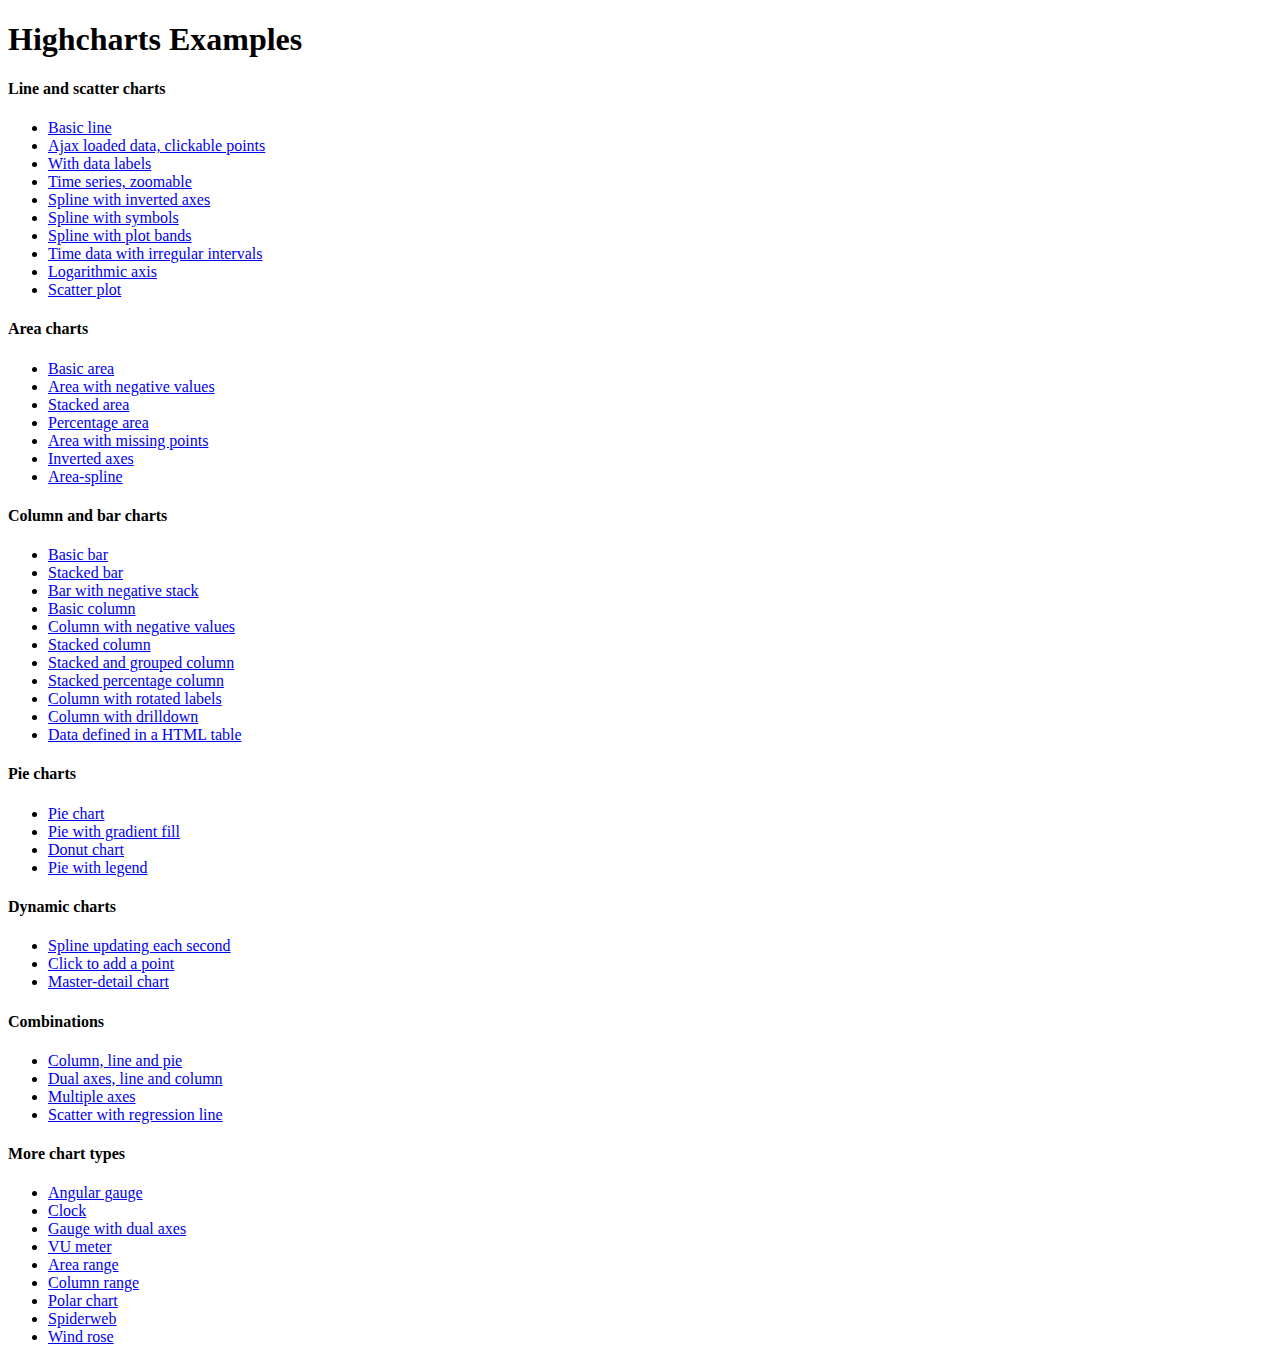
<file: SS2SHV20/WebRoot/index.htm>
<!DOCTYPE HTML PUBLIC "-//W3C//DTD HTML 4.01//EN" "http://www.w3.org/TR/html4/strict.dtd">
<html>
	<head>
		<meta http-equiv="Content-Type" content="text/html; charset=iso-utf-8" />
		<title>Highcharts Examples</title>
	</head>
	<body>
		<h1>Highcharts Examples</h1>
		<h4>Line and scatter charts</h4>
		<ul>
			<li><a href="examples/line-basic/index.htm">Basic line</a></li>
			<li><a href="examples/line-ajax/index.htm">Ajax loaded data, clickable points</a></li>
			<li><a href="examples/line-labels/index.htm">With data labels</a></li>
			<li><a href="examples/line-time-series/index.htm">Time series, zoomable</a></li>
			<li><a href="examples/spline-inverted/index.htm">Spline with inverted axes</a></li>
			<li><a href="examples/spline-symbols/index.htm">Spline with symbols</a></li>
			<li><a href="examples/spline-plot-bands/index.htm">Spline with plot bands</a></li>
			<li><a href="examples/spline-irregular-time/index.htm">Time data with irregular intervals</a></li>
			<li><a href="examples/line-log-axis/index.htm">Logarithmic axis</a></li>
			<li><a href="examples/scatter/index.htm">Scatter plot</a></li>
		</ul>
		<h4>Area charts</h4>
		<ul>
			<li><a href="examples/area-basic/index.htm">Basic area</a></li>
			<li><a href="examples/area-negative/index.htm">Area with negative values</a></li>
			<li><a href="examples/area-stacked/index.htm">Stacked area</a></li>
			<li><a href="examples/area-stacked-percent/index.htm">Percentage area</a></li>
			<li><a href="examples/area-missing/index.htm">Area with missing points</a></li>
			<li><a href="examples/area-inverted/index.htm">Inverted axes</a></li>
			<li><a href="examples/areaspline/index.htm">Area-spline</a></li>
		</ul>
		<h4>Column and bar charts</h4>
		<ul>
			<li><a href="examples/bar-basic/index.htm">Basic bar</a></li>
			<li><a href="examples/bar-stacked/index.htm">Stacked bar</a></li>
			<li><a href="examples/bar-negative-stack/index.htm">Bar with negative stack</a></li>
			<li><a href="examples/column-basic/index.htm">Basic column</a></li>
			<li><a href="examples/column-negative/index.htm">Column with negative values</a></li>
			<li><a href="examples/column-stacked/index.htm">Stacked column</a></li>
			<li><a href="examples/column-stacked-and-grouped/index.htm">Stacked and grouped column</a></li>
			<li><a href="examples/column-stacked-percent/index.htm">Stacked percentage column</a></li>
			<li><a href="examples/column-rotated-labels/index.htm">Column with rotated labels</a></li>
			<li><a href="examples/column-drilldown/index.htm">Column with drilldown</a></li>
			<li><a href="examples/column-parsed/index.htm">Data defined in a HTML table</a></li>
		</ul>
		<h4>Pie charts</h4>
		<ul>
			<li><a href="examples/pie-basic/index.htm">Pie chart</a></li>
			<li><a href="examples/pie-gradient/index.htm">Pie with gradient fill</a></li>
			<li><a href="examples/pie-donut/index.htm">Donut chart</a></li>
			<li><a href="examples/pie-legend/index.htm">Pie with legend</a></li>
		</ul>
		<h4>Dynamic charts</h4>
		<ul>
			<li><a href="examples/dynamic-update/index.htm">Spline updating each second</a></li>
			<li><a href="examples/dynamic-click-to-add/index.htm">Click to add a point</a></li>
			<li><a href="examples/dynamic-master-detail/index.htm">Master-detail chart</a></li>
		</ul>
		<h4>Combinations</h4>
		<ul>
			<li><a href="examples/combo/index.htm">Column, line and pie</a></li>
			<li><a href="examples/combo-dual-axes/index.htm">Dual axes, line and column</a></li>
			<li><a href="examples/combo-multi-axes/index.htm">Multiple axes</a></li>
			<li><a href="examples/combo-regression/index.htm">Scatter with regression line</a></li>
		</ul>
		<h4>More chart types</h4>
		<ul>
			<li><a href="examples/gauge-speedometer/index.htm">Angular gauge</a></li>
			<li><a href="examples/gauge-clock/index.htm">Clock</a></li>
			<li><a href="examples/gauge-dual/index.htm">Gauge with dual axes</a></li>
			<li><a href="examples/gauge-vu-meter/index.htm">VU meter</a></li>
			<li><a href="examples/arearange/index.htm">Area range</a></li>
			<li><a href="examples/columnrange/index.htm">Column range</a></li>
			<li><a href="examples/polar/index.htm">Polar chart</a></li>
			<li><a href="examples/polar-spider/index.htm">Spiderweb</a></li>
			<li><a href="examples/polar-wind-rose/index.htm">Wind rose</a></li>
		</ul>
	</body>
</html>
</file>
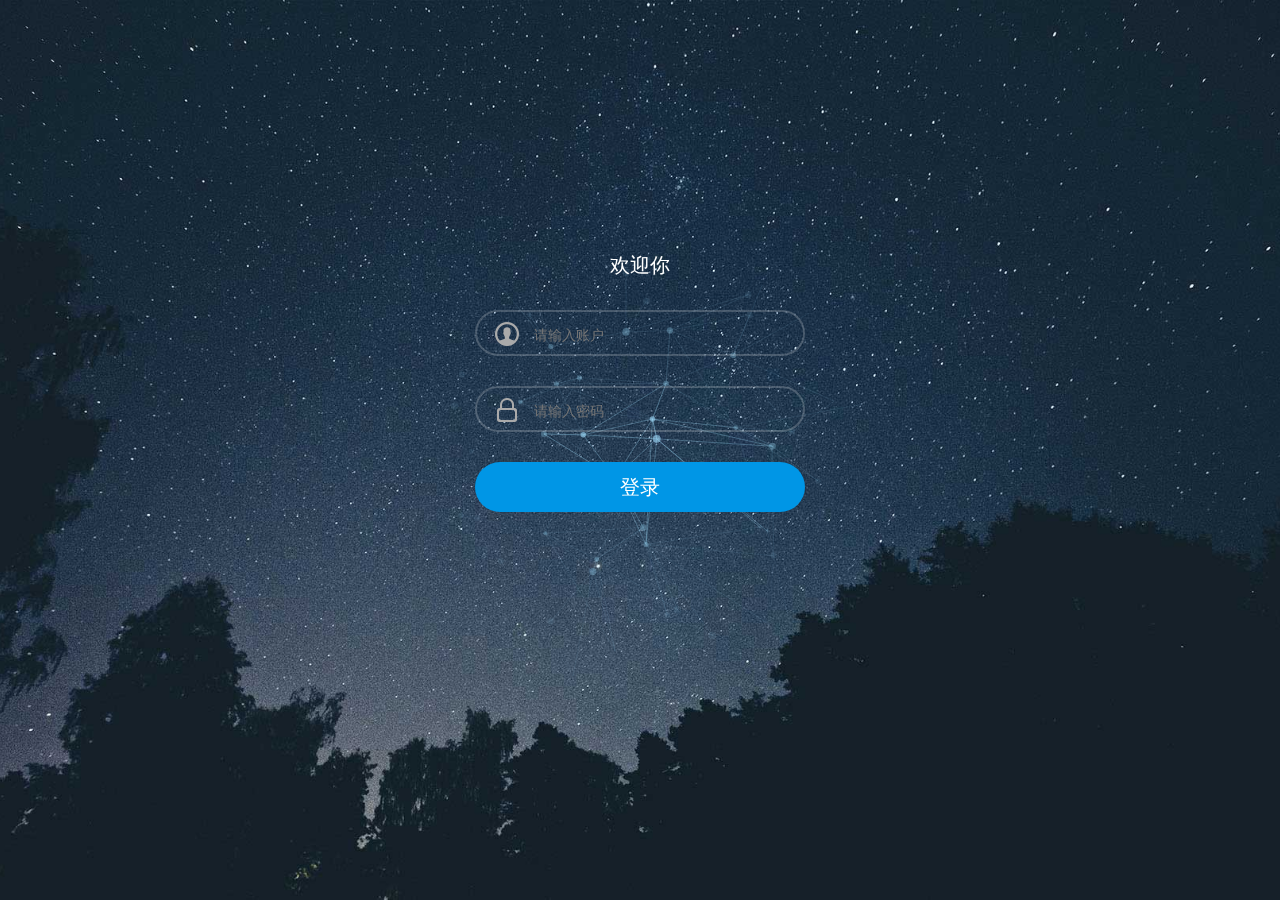
<file: SS2SHV20/WebRoot/signIn/index.html>
<!DOCTYPE html>
<html lang="en" class="no-js">
<head>
<meta charset="UTF-8" />
<meta http-equiv="X-UA-Compatible" content="IE=edge"> 
<meta name="viewport" content="width=device-width, initial-scale=1"> 
<title>login</title>
<link rel="stylesheet" type="text/css" href="css/normalize.css" />
<link rel="stylesheet" type="text/css" href="css/demo.css" />
<!--必要样式-->
<link rel="stylesheet" type="text/css" href="css/component.css" />
<!--[if IE]>
<script src="js/html5.js"></script>
<![endif]-->
</head>
<body>
		<div class="container demo-1">
			<div class="content">
				<div id="large-header" class="large-header">
					<canvas id="demo-canvas"></canvas>
					<div class="logo_box">
						<h3>欢迎你</h3>
						<form action="#" name="f" method="post">
							<div class="input_outer">
								<span class="u_user"></span>
								<input name="logname" class="text" style="color: #FFFFFF !important" type="text" placeholder="请输入账户">
							</div>
							<div class="input_outer">
								<span class="us_uer"></span>
								<input name="logpass" class="text" style="color: #FFFFFF !important; position:absolute; z-index:100;"value="" type="password" placeholder="请输入密码">
							</div>
							<div class="mb2"><a class="act-but submit" href="javascript:;" style="color: #FFFFFF">登录</a></div>
						</form>
					</div>
				</div>
			</div>
		</div><!-- /container -->
		<script src="js/TweenLite.min.js"></script>
		<script src="js/EasePack.min.js"></script>
		<script src="js/rAF.js"></script>
		<script src="js/demo-1.js"></script>
	</body>
</html>
</file>
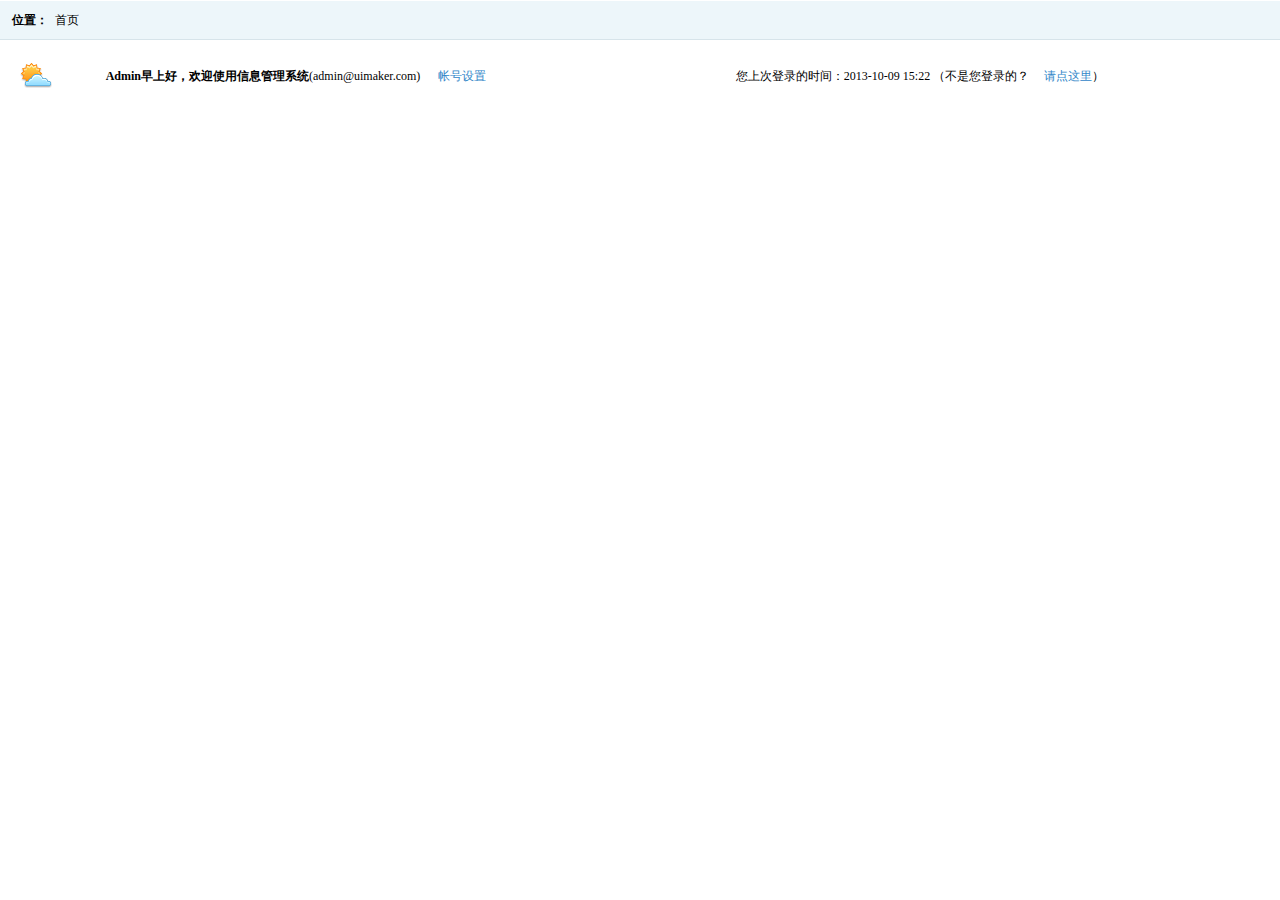
<file: SS2SHV20/WebRoot/uimarker/index.html>
<!DOCTYPE html PUBLIC "-//W3C//DTD XHTML 1.0 Transitional//EN" "http://www.w3.org/TR/xhtml1/DTD/xhtml1-transitional.dtd">
<html xmlns="http://www.w3.org/1999/xhtml">
<head>
<meta http-equiv="Content-Type" content="text/html; charset=utf-8" />
<title>无标题文档</title>
<link href="css/style.css" rel="stylesheet" type="text/css" />
<script type="text/javascript" src="js/jquery.js"></script>

</head>


<body>

	<div class="place">
    <span>位置：</span>
    <ul class="placeul">
    <li><a href="#">首页</a></li>
    </ul>
    </div>
    
    <div class="mainindex" style="width:100%;  margin-left: auto;margin-right: auto;" align="center">
    
    
    <div class="welinfo" style="width:40%; float:left; ">
    <span><img src="images/sun.png" alt="天气" /></span>
    <b>Admin早上好，欢迎使用信息管理系统</b>(admin@uimaker.com)
    <a href="#">帐号设置</a>
    </div>
    
    <div class="welinfo" style="width:60%; float:left;>
    <span><img src="images/time.png" alt="时间" /></span>
    <i>您上次登录的时间：2013-10-09 15:22</i> （不是您登录的？<a href="#">请点这里</a>）
    </div>

    
    
    </div>
    
    

</body>

</html>
</file>
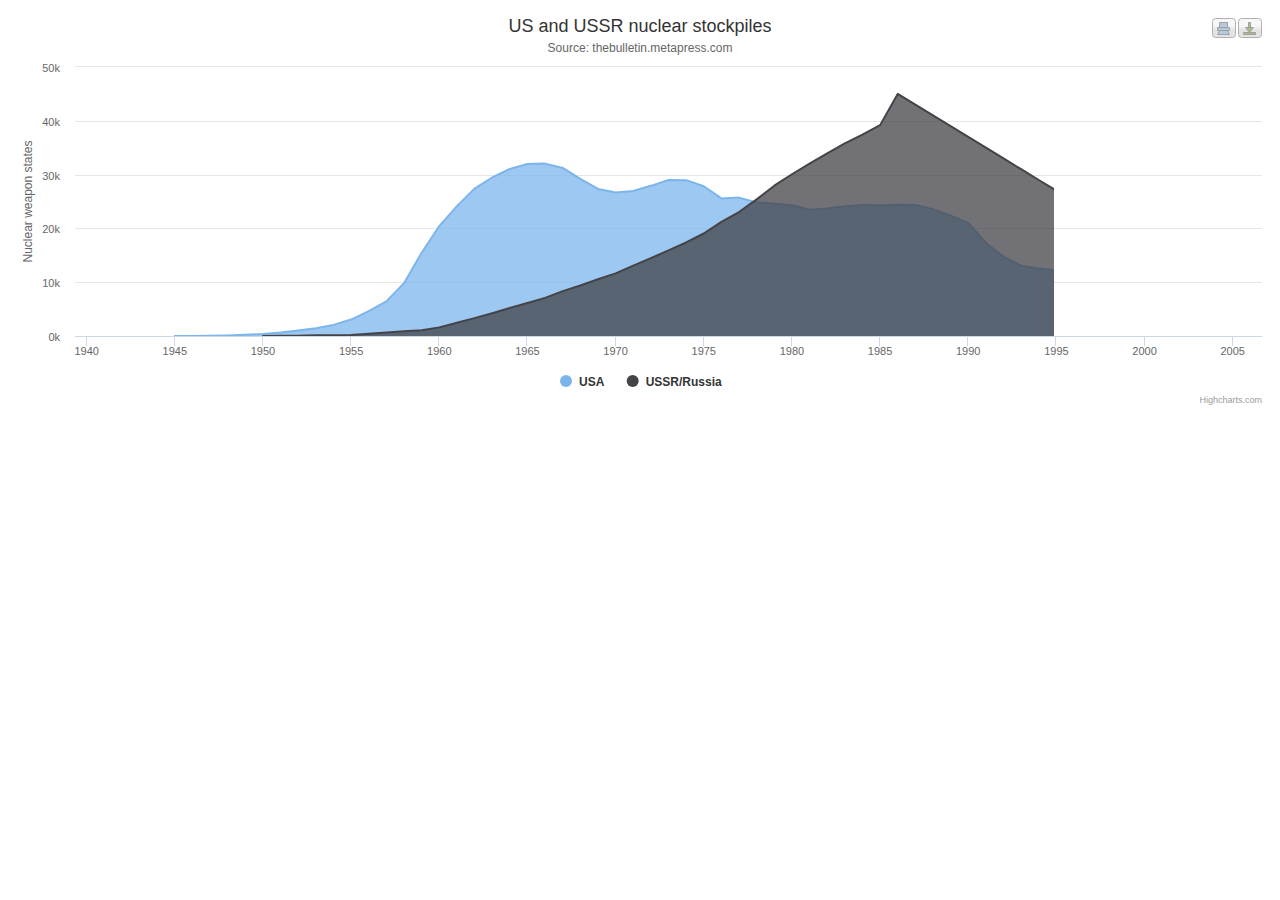
<file: SS2SHV20/WebRoot/examples/area-basic/index.htm>
<!DOCTYPE HTML>
<html>
	<head>
		<meta http-equiv="Content-Type" content="text/html; charset=utf-8">
		<title>Highcharts Example</title>

		<script type="text/javascript" src="../../js/jquery.min.js"></script>
		<script type="text/javascript">
$(function () {
    var chart;
    $(document).ready(function() {
        chart = new Highcharts.Chart({
            chart: {
                renderTo: 'container',
                type: 'area'
            },
            title: {
                text: 'US and USSR nuclear stockpiles'
            },
            subtitle: {
                text: 'Source: <a href="http://thebulletin.metapress.com/content/c4120650912x74k7/fulltext.pdf">'+
                    'thebulletin.metapress.com</a>'
            },
            xAxis: {
                labels: {
                    formatter: function() {
                        return this.value; // clean, unformatted number for year
                    }
                }
            },
            yAxis: {
                title: {
                    text: 'Nuclear weapon states'
                },
                labels: {
                    formatter: function() {
                        return this.value / 1000 +'k';
                    }
                }
            },
            tooltip: {
                formatter: function() {
                    return this.series.name +' produced <b>'+
                        Highcharts.numberFormat(this.y, 0) +'</b><br/>warheads in '+ this.x;
                }
            },
            plotOptions: {
                area: {
                    pointStart: 1940,
                    marker: {
                        enabled: false,
                        symbol: 'circle',
                        radius: 2,
                        states: {
                            hover: {
                                enabled: true
                            }
                        }
                    }
                }
            },
            series: [{
                name: 'USA',
                data: [null, null, null, null, null, 6 , 11, 32, 110, 235, 369, 640,
                    1005, 1436, 2063, 3057, 4618, 6444, 9822, 15468, 20434, 24126,
                    27387, 29459, 31056, 31982, 32040, 31233, 29224, 27342, 26662,
                    26956, 27912, 28999, 28965, 27826, 25579, 25722, 24826, 24605,
                    24304, 23464, 23708, 24099, 24357, 24237, 24401, 24344, 23586,
                    22380, 21004, 17287, 14747, 13076, 12555, 12144, 11009, 10950,
                    10871, 10824, 10577, 10527, 10475, 10421, 10358, 10295, 10104 ]
            }, {
                name: 'USSR/Russia',
                data: [null, null, null, null, null, null, null , null , null ,null,
                5, 25, 50, 120, 150, 200, 426, 660, 869, 1060, 1605, 2471, 3322,
                4238, 5221, 6129, 7089, 8339, 9399, 10538, 11643, 13092, 14478,
                15915, 17385, 19055, 21205, 23044, 25393, 27935, 30062, 32049,
                33952, 35804, 37431, 39197, 45000, 43000, 41000, 39000, 37000,
                35000, 33000, 31000, 29000, 27000, 25000, 24000, 23000, 22000,
                21000, 20000, 19000, 18000, 18000, 17000, 16000]
            }]
        });
    });
    
});
		</script>
	</head>
	<body>
<script src="../../js/highcharts.js"></script>
<script src="../../js/modules/exporting.js"></script>

<div id="container" style="min-width: 400px; height: 400px; margin: 0 auto"></div>

	</body>
</html>
</file>
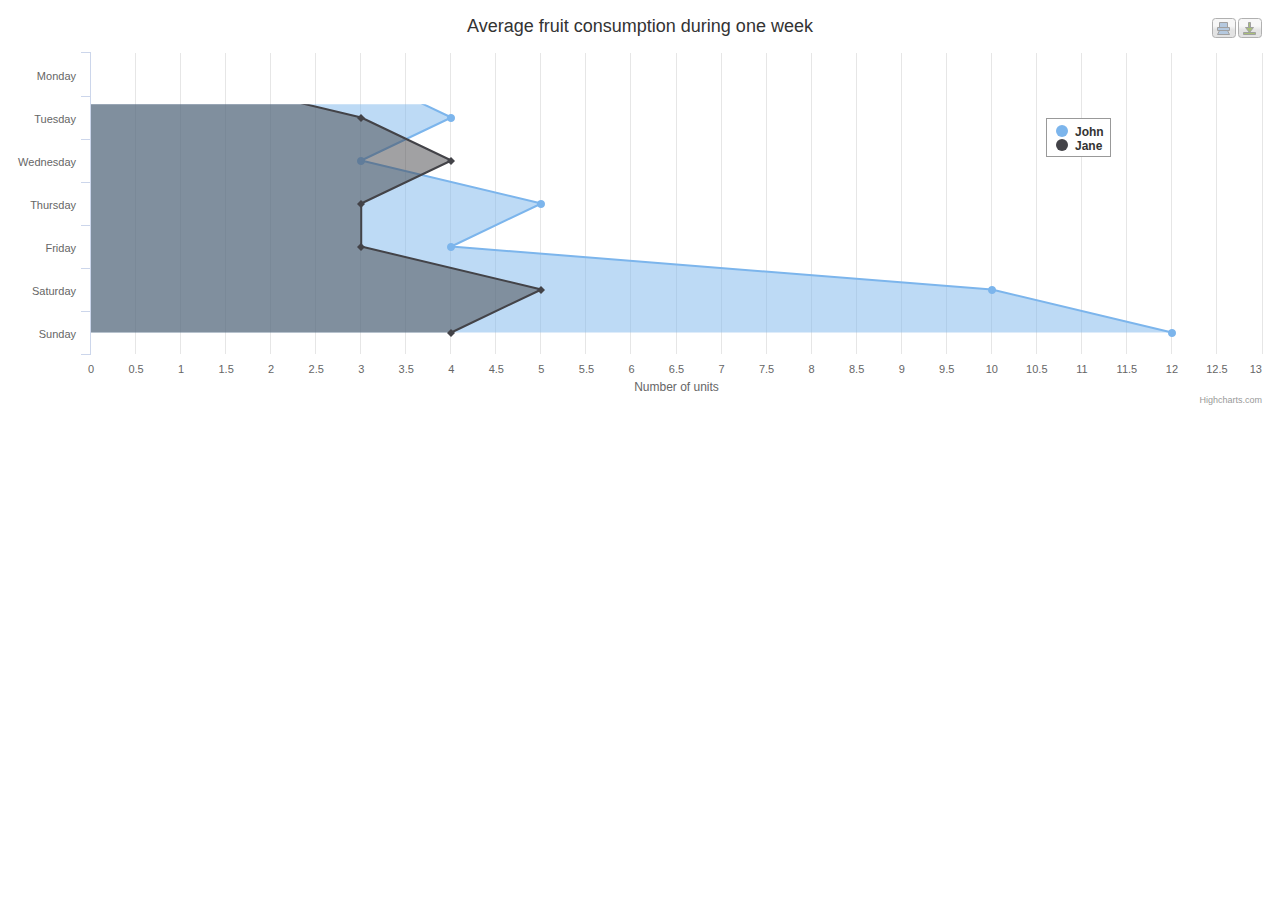
<file: SS2SHV20/WebRoot/examples/area-inverted/index.htm>
<!DOCTYPE HTML>
<html>
	<head>
		<meta http-equiv="Content-Type" content="text/html; charset=utf-8">
		<title>Highcharts Example</title>

		<script type="text/javascript" src="../../js/jquery.min.js"></script>
		<script type="text/javascript">
$(function () {
    var chart;
    $(document).ready(function() {
        chart = new Highcharts.Chart({
            chart: {
                renderTo: 'container',
                type: 'area',
                inverted: true
            },
            title: {
                text: 'Average fruit consumption during one week'
            },
            subtitle: {
                style: {
                    position: 'absolute',
                    right: '0px',
                    bottom: '10px'
                }
            },
            legend: {
                layout: 'vertical',
                align: 'right',
                verticalAlign: 'top',
                x: -150,
                y: 100,
                floating: true,
                borderWidth: 1,
                backgroundColor: '#FFFFFF'
            },
            xAxis: {
                categories: [
                    'Monday',
                    'Tuesday',
                    'Wednesday',
                    'Thursday',
                    'Friday',
                    'Saturday',
                    'Sunday'
                ]
            },
            yAxis: {
                title: {
                    text: 'Number of units'
                },
                labels: {
                    formatter: function() {
                        return this.value;
                    }
                },
                min: 0
            },
            tooltip: {
                formatter: function() {
                    return ''+
                    this.x +': '+ this.y;
                }
            },
            plotOptions: {
                area: {
                    fillOpacity: 0.5
                }
            },
            series: [{
                name: 'John',
                data: [3, 4, 3, 5, 4, 10, 12]
            }, {
                name: 'Jane',
                data: [1, 3, 4, 3, 3, 5, 4]
            }]
        });
    });
    
});
		</script>
	</head>
	<body>
<script src="../../js/highcharts.js"></script>
<script src="../../js/modules/exporting.js"></script>

<div id="container" style="min-width: 400px; height: 400px; margin: 0 auto"></div>

	</body>
</html>
</file>
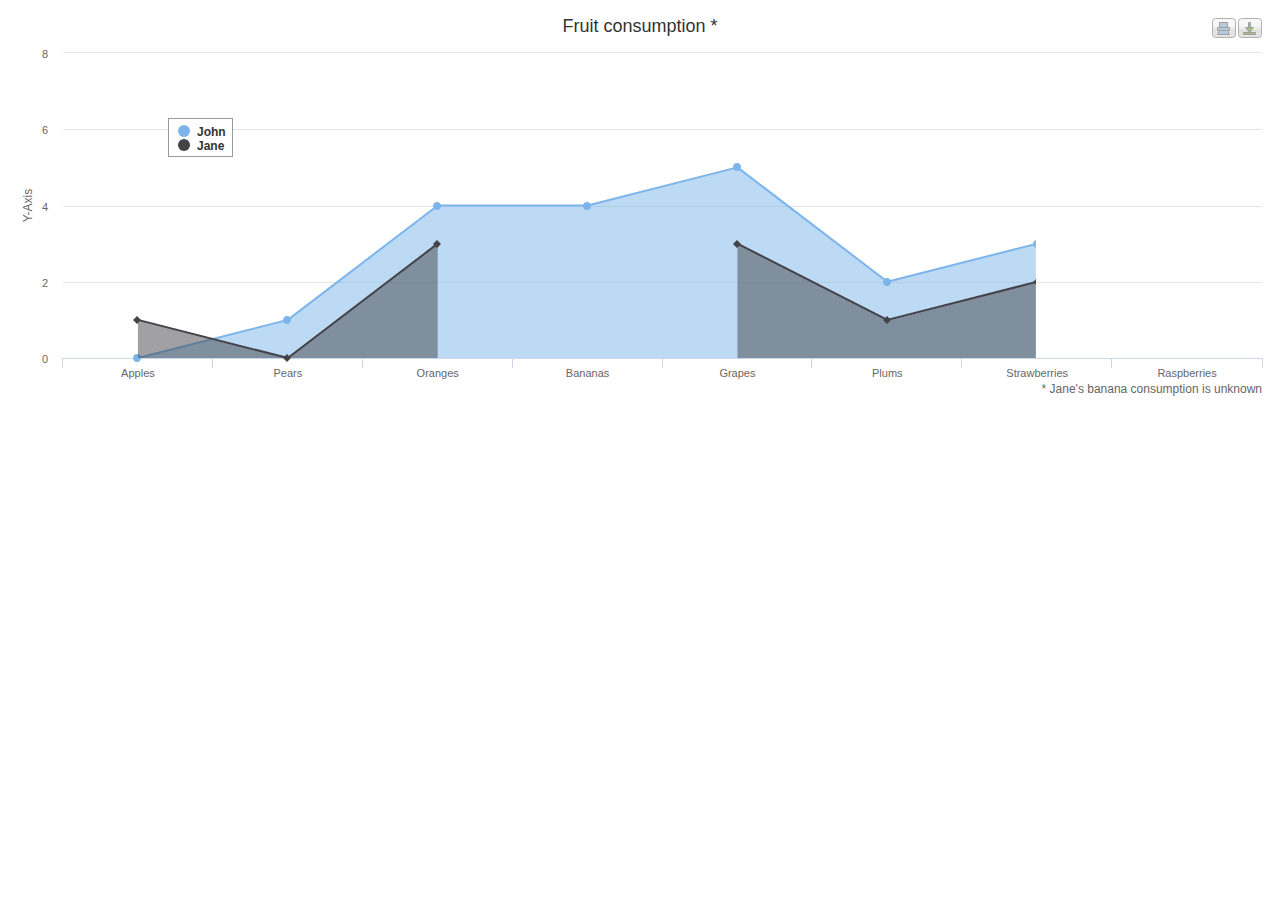
<file: SS2SHV20/WebRoot/examples/area-missing/index.htm>
<!DOCTYPE HTML>
<html>
	<head>
		<meta http-equiv="Content-Type" content="text/html; charset=utf-8">
		<title>Highcharts Example</title>

		<script type="text/javascript" src="../../js/jquery.min.js"></script>
		<script type="text/javascript">
$(function () {
    var chart;
    $(document).ready(function() {
        chart = new Highcharts.Chart({
            chart: {
                renderTo: 'container',
                type: 'area',
                spacingBottom: 30
            },
            title: {
                text: 'Fruit consumption *'
            },
            subtitle: {
                text: '* Jane\'s banana consumption is unknown',
                floating: true,
                align: 'right',
                verticalAlign: 'bottom',
                y: 15
            },
            legend: {
                layout: 'vertical',
                align: 'left',
                verticalAlign: 'top',
                x: 150,
                y: 100,
                floating: true,
                borderWidth: 1,
                backgroundColor: '#FFFFFF'
            },
            xAxis: {
                categories: ['Apples', 'Pears', 'Oranges', 'Bananas', 'Grapes', 'Plums', 'Strawberries', 'Raspberries']
            },
            yAxis: {
                title: {
                    text: 'Y-Axis'
                },
                labels: {
                    formatter: function() {
                        return this.value;
                    }
                }
            },
            tooltip: {
                formatter: function() {
                    return '<b>'+ this.series.name +'</b><br/>'+
                    this.x +': '+ this.y;
                }
            },
            plotOptions: {
                area: {
                    fillOpacity: 0.5
                }
            },
            credits: {
                enabled: false
            },
            series: [{
                name: 'John',
                data: [0, 1, 4, 4, 5, 2, 3, 7]
            }, {
                name: 'Jane',
                data: [1, 0, 3, null, 3, 1, 2, 1]
            }]
        });
    });
    
});
		</script>
	</head>
	<body>
<script src="../../js/highcharts.js"></script>
<script src="../../js/modules/exporting.js"></script>

<div id="container" style="min-width: 400px; height: 400px; margin: 0 auto"></div>

	</body>
</html>
</file>
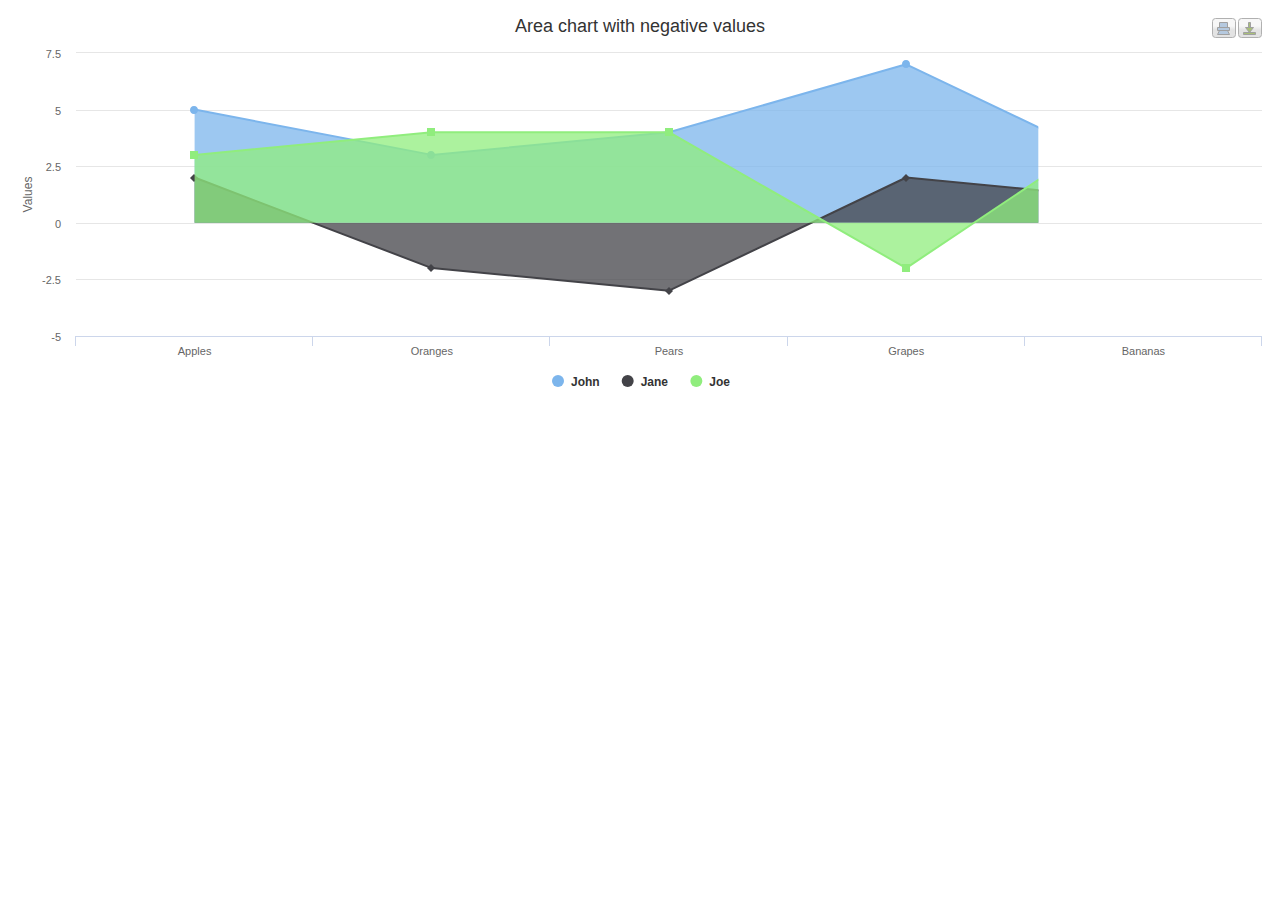
<file: SS2SHV20/WebRoot/examples/area-negative/index.htm>
<!DOCTYPE HTML>
<html>
	<head>
		<meta http-equiv="Content-Type" content="text/html; charset=utf-8">
		<title>Highcharts Example</title>

		<script type="text/javascript" src="../../js/jquery.min.js"></script>
		<script type="text/javascript">
$(function () {
    var chart;
    $(document).ready(function() {
        chart = new Highcharts.Chart({
            chart: {
                renderTo: 'container',
                type: 'area'
            },
            title: {
                text: 'Area chart with negative values'
            },
            xAxis: {
                categories: ['Apples', 'Oranges', 'Pears', 'Grapes', 'Bananas']
            },
            tooltip: {
                formatter: function() {
                    return ''+
                        this.series.name +': '+ this.y +'';
                }
            },
            credits: {
                enabled: false
            },
            series: [{
                name: 'John',
                data: [5, 3, 4, 7, 2]
            }, {
                name: 'Jane',
                data: [2, -2, -3, 2, 1]
            }, {
                name: 'Joe',
                data: [3, 4, 4, -2, 5]
            }]
        });
    });
    
});
		</script>
	</head>
	<body>
<script src="../../js/highcharts.js"></script>
<script src="../../js/modules/exporting.js"></script>

<div id="container" style="min-width: 400px; height: 400px; margin: 0 auto"></div>

	</body>
</html>
</file>
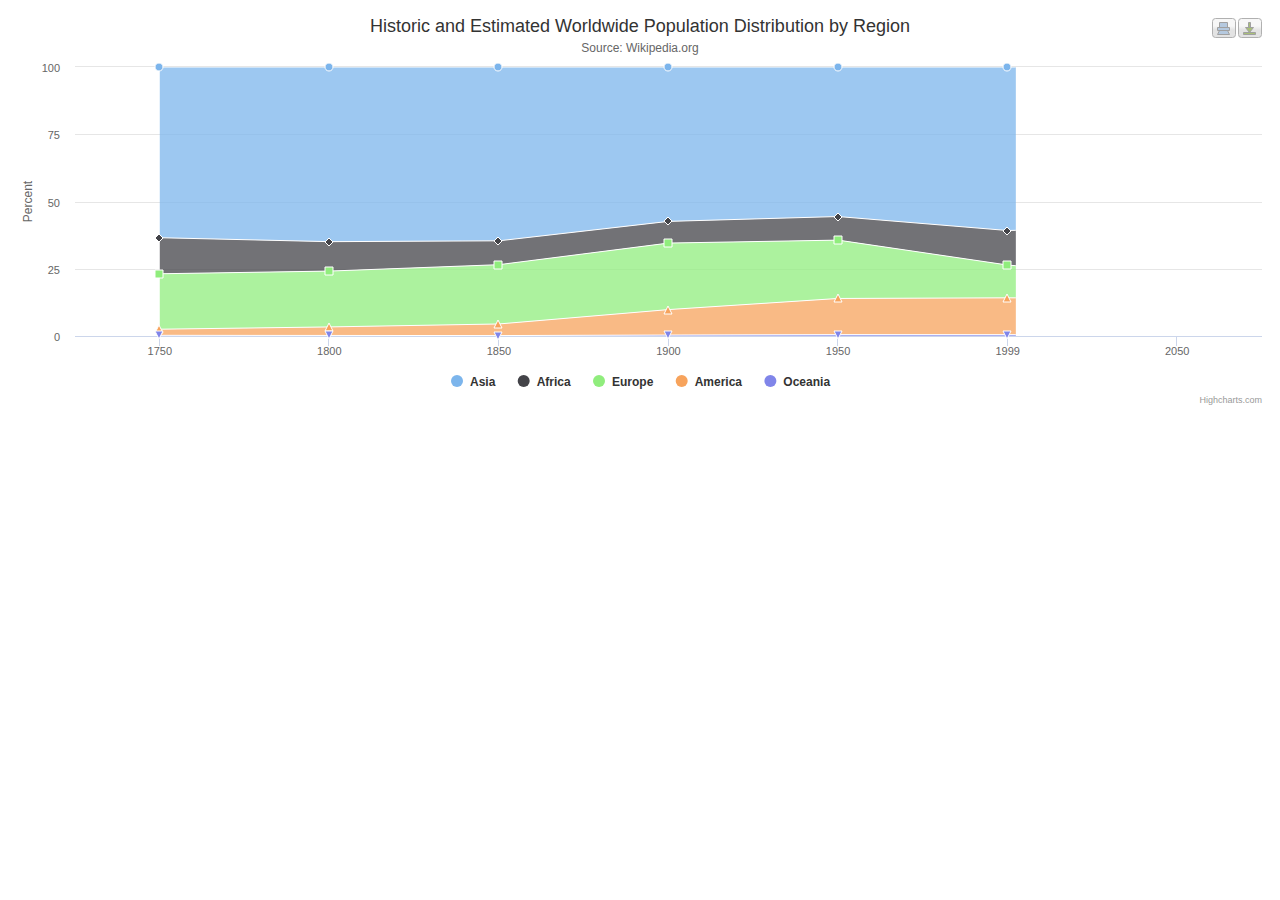
<file: SS2SHV20/WebRoot/examples/area-stacked-percent/index.htm>
<!DOCTYPE HTML>
<html>
	<head>
		<meta http-equiv="Content-Type" content="text/html; charset=utf-8">
		<title>Highcharts Example</title>

		<script type="text/javascript" src="../../js/jquery.min.js"></script>
		<script type="text/javascript">
$(function () {
    var chart;
    $(document).ready(function() {
        chart = new Highcharts.Chart({
            chart: {
                renderTo: 'container',
                type: 'area'
            },
            title: {
                text: 'Historic and Estimated Worldwide Population Distribution by Region'
            },
            subtitle: {
                text: 'Source: Wikipedia.org'
            },
            xAxis: {
                categories: ['1750', '1800', '1850', '1900', '1950', '1999', '2050'],
                tickmarkPlacement: 'on',
                title: {
                    enabled: false
                }
            },
            yAxis: {
                title: {
                    text: 'Percent'
                }
            },
            tooltip: {
                formatter: function() {
                        return ''+
                        this.x +': '+ Highcharts.numberFormat(this.percentage, 1) +'% ('+
                        Highcharts.numberFormat(this.y, 0, ',') +' millions)';
                }
            },
            plotOptions: {
                area: {
                    stacking: 'percent',
                    lineColor: '#ffffff',
                    lineWidth: 1,
                    marker: {
                        lineWidth: 1,
                        lineColor: '#ffffff'
                    }
                }
            },
            series: [{
                name: 'Asia',
                data: [502, 635, 809, 947, 1402, 3634, 5268]
            }, {
                name: 'Africa',
                data: [106, 107, 111, 133, 221, 767, 1766]
            }, {
                name: 'Europe',
                data: [163, 203, 276, 408, 547, 729, 628]
            }, {
                name: 'America',
                data: [18, 31, 54, 156, 339, 818, 1201]
            }, {
                name: 'Oceania',
                data: [2, 2, 2, 6, 13, 30, 46]
            }]
        });
    });
    
});
		</script>
	</head>
	<body>
<script src="../../js/highcharts.js"></script>
<script src="../../js/modules/exporting.js"></script>

<div id="container" style="min-width: 400px; height: 400px; margin: 0 auto"></div>

	</body>
</html>
</file>
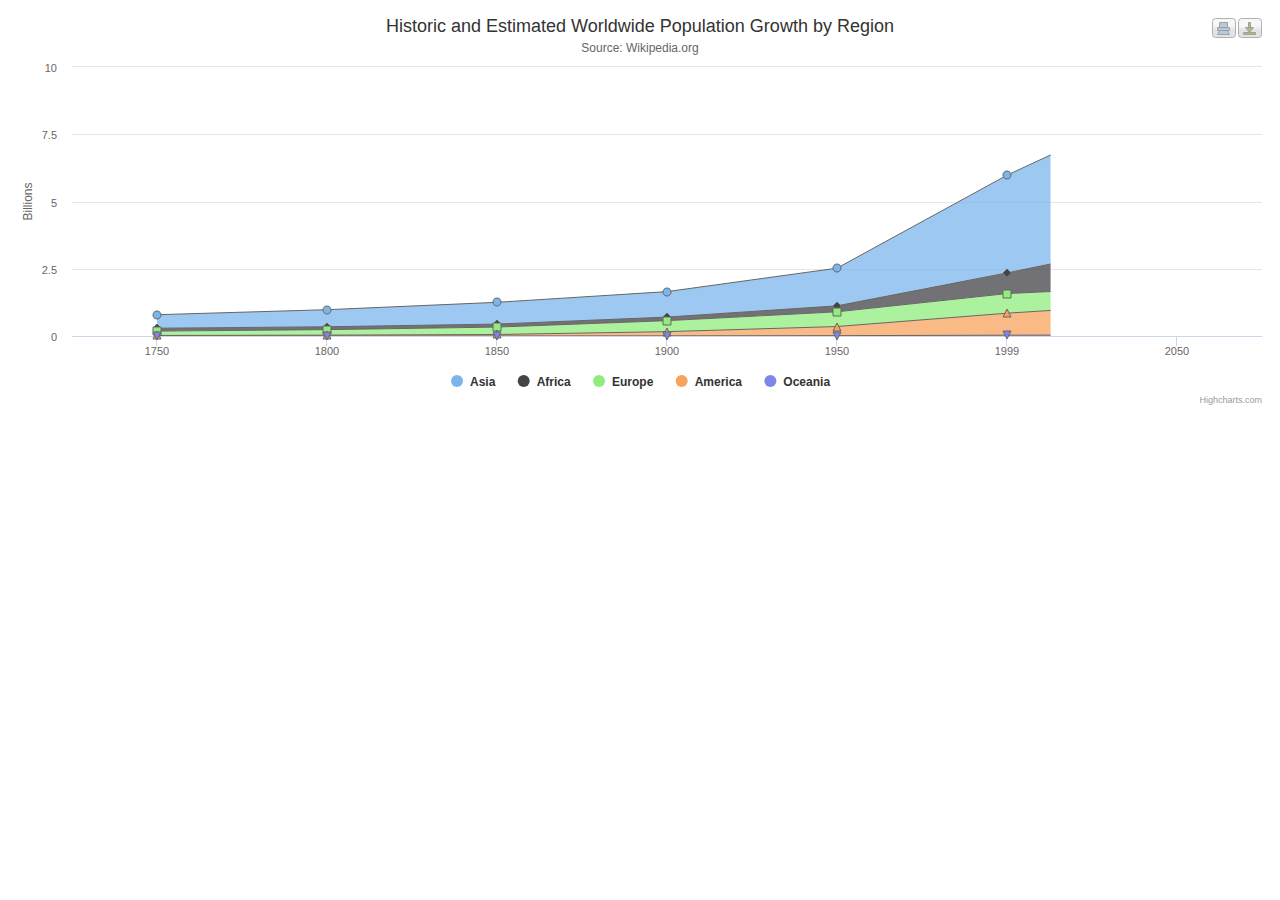
<file: SS2SHV20/WebRoot/examples/area-stacked/index.htm>
<!DOCTYPE HTML>
<html>
	<head>
		<meta http-equiv="Content-Type" content="text/html; charset=utf-8">
		<title>Highcharts Example</title>

		<script type="text/javascript" src="../../js/jquery.min.js"></script>
		<script type="text/javascript">
$(function () {
    var chart;
    $(document).ready(function() {
        chart = new Highcharts.Chart({
            chart: {
                renderTo: 'container',
                type: 'area'
            },
            title: {
                text: 'Historic and Estimated Worldwide Population Growth by Region'
            },
            subtitle: {
                text: 'Source: Wikipedia.org'
            },
            xAxis: {
                categories: ['1750', '1800', '1850', '1900', '1950', '1999', '2050'],
                tickmarkPlacement: 'on',
                title: {
                    enabled: false
                }
            },
            yAxis: {
                title: {
                    text: 'Billions'
                },
                labels: {
                    formatter: function() {
                        return this.value / 1000;
                    }
                }
            },
            tooltip: {
                formatter: function() {
                    return ''+
                        this.x +': '+ Highcharts.numberFormat(this.y, 0, ',') +' millions';
                }
            },
            plotOptions: {
                area: {
                    stacking: 'normal',
                    lineColor: '#666666',
                    lineWidth: 1,
                    marker: {
                        lineWidth: 1,
                        lineColor: '#666666'
                    }
                }
            },
            series: [{
                name: 'Asia',
                data: [502, 635, 809, 947, 1402, 3634, 5268]
            }, {
                name: 'Africa',
                data: [106, 107, 111, 133, 221, 767, 1766]
            }, {
                name: 'Europe',
                data: [163, 203, 276, 408, 547, 729, 628]
            }, {
                name: 'America',
                data: [18, 31, 54, 156, 339, 818, 1201]
            }, {
                name: 'Oceania',
                data: [2, 2, 2, 6, 13, 30, 46]
            }]
        });
    });
    
});
		</script>
	</head>
	<body>
<script src="../../js/highcharts.js"></script>
<script src="../../js/modules/exporting.js"></script>

<div id="container" style="min-width: 400px; height: 400px; margin: 0 auto"></div>

	</body>
</html>
</file>
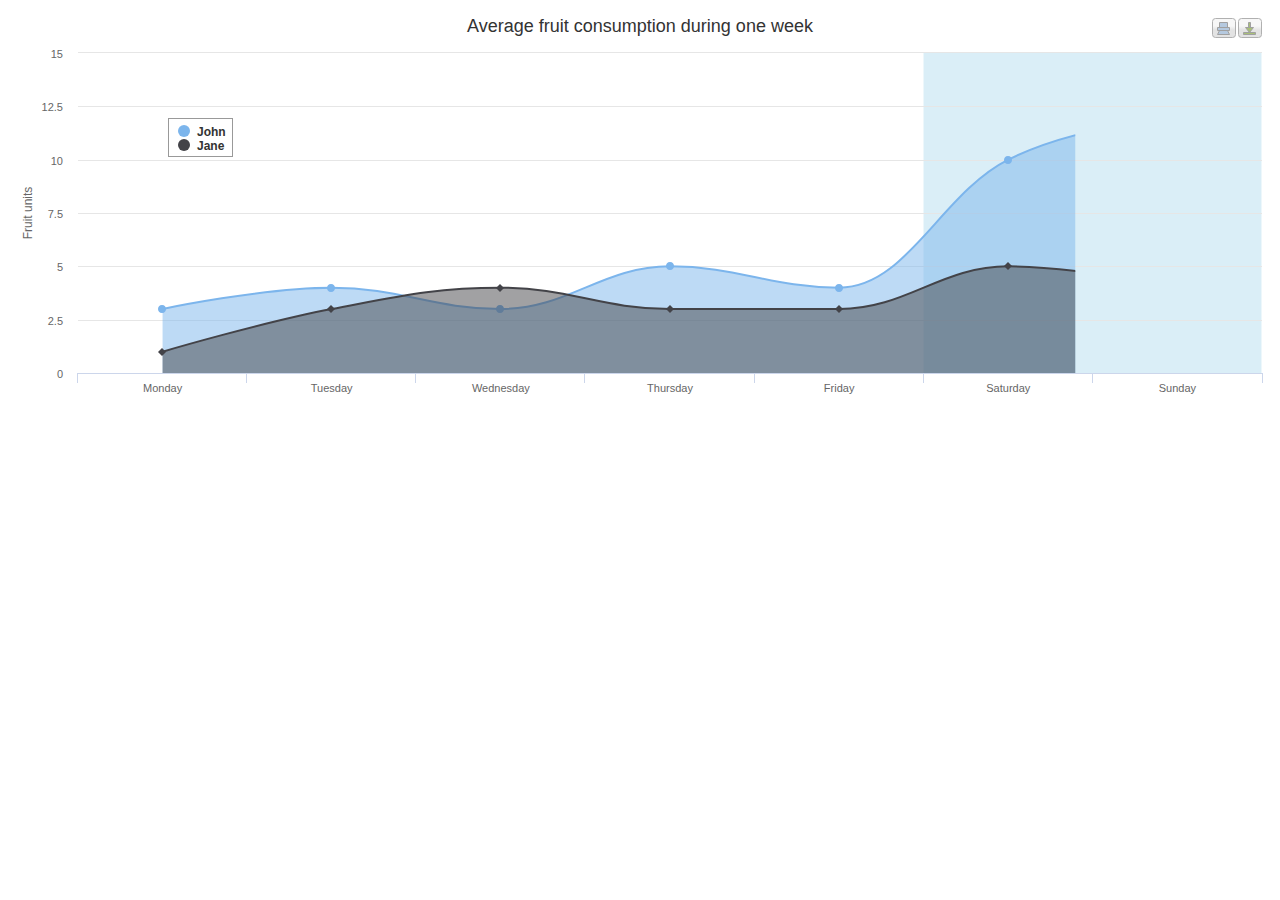
<file: SS2SHV20/WebRoot/examples/areaspline/index.htm>
<!DOCTYPE HTML>
<html>
	<head>
		<meta http-equiv="Content-Type" content="text/html; charset=utf-8">
		<title>Highcharts Example</title>

		<script type="text/javascript" src="../../js/jquery.min.js"></script>
		<script type="text/javascript">
$(function () {
    var chart;
    $(document).ready(function() {
        chart = new Highcharts.Chart({
            chart: {
                renderTo: 'container',
                type: 'areaspline'
            },
            title: {
                text: 'Average fruit consumption during one week'
            },
            legend: {
                layout: 'vertical',
                align: 'left',
                verticalAlign: 'top',
                x: 150,
                y: 100,
                floating: true,
                borderWidth: 1,
                backgroundColor: '#FFFFFF'
            },
            xAxis: {
                categories: [
                    'Monday',
                    'Tuesday',
                    'Wednesday',
                    'Thursday',
                    'Friday',
                    'Saturday',
                    'Sunday'
                ],
                plotBands: [{ // visualize the weekend
                    from: 4.5,
                    to: 6.5,
                    color: 'rgba(68, 170, 213, .2)'
                }]
            },
            yAxis: {
                title: {
                    text: 'Fruit units'
                }
            },
            tooltip: {
                formatter: function() {
                    return ''+
                    this.x +': '+ this.y +' units';
                }
            },
            credits: {
                enabled: false
            },
            plotOptions: {
                areaspline: {
                    fillOpacity: 0.5
                }
            },
            series: [{
                name: 'John',
                data: [3, 4, 3, 5, 4, 10, 12]
            }, {
                name: 'Jane',
                data: [1, 3, 4, 3, 3, 5, 4]
            }]
        });
    });
    
});
		</script>
	</head>
	<body>
<script src="../../js/highcharts.js"></script>
<script src="../../js/modules/exporting.js"></script>

<div id="container" style="min-width: 400px; height: 400px; margin: 0 auto"></div>

	</body>
</html>
</file>
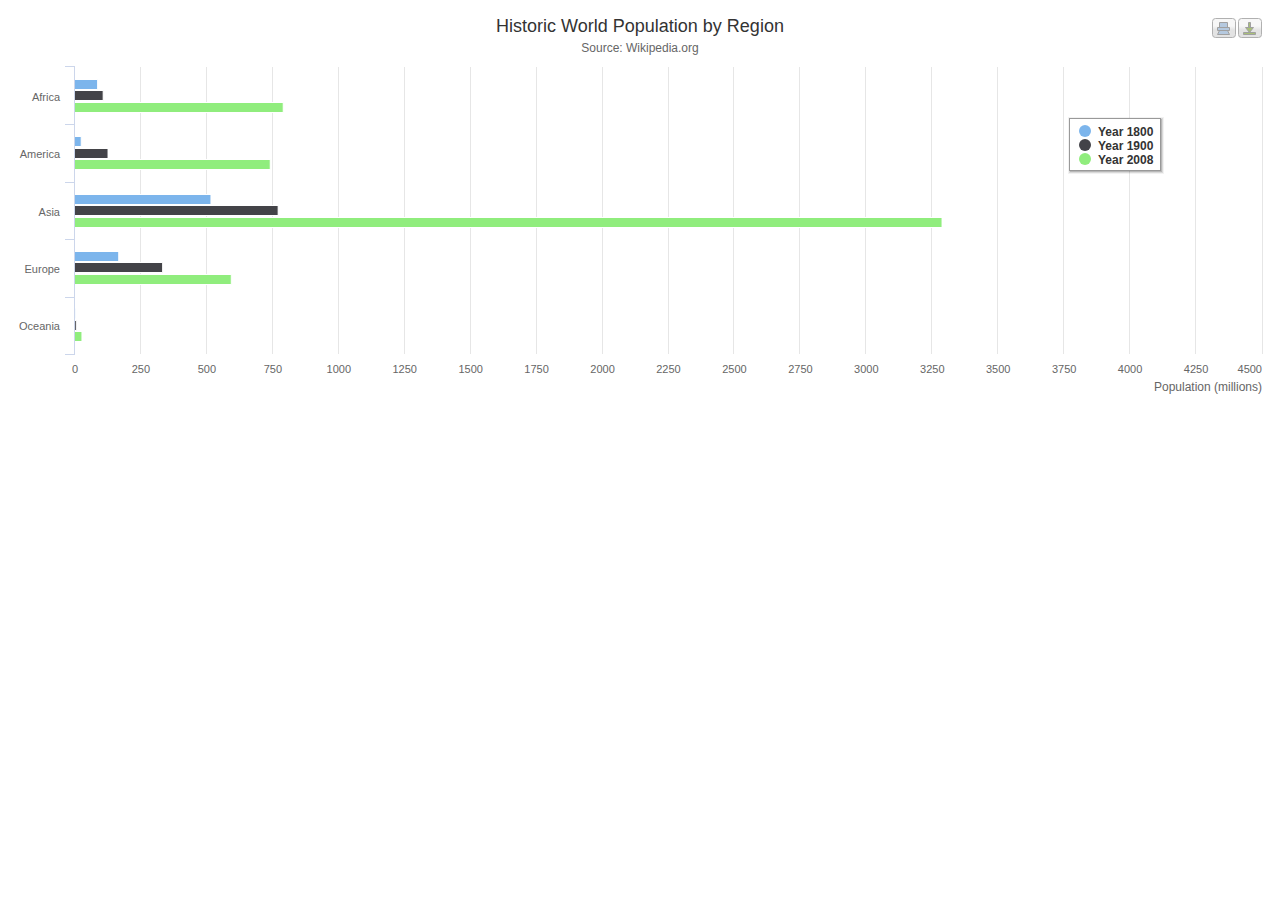
<file: SS2SHV20/WebRoot/examples/bar-basic/index.htm>
<!DOCTYPE HTML>
<html>
	<head>
		<meta http-equiv="Content-Type" content="text/html; charset=utf-8">
		<title>Highcharts Example</title>

		<script type="text/javascript" src="../../js/jquery.min.js"></script>
		<script type="text/javascript">
$(function () {
    var chart;
    $(document).ready(function() {
        chart = new Highcharts.Chart({
            chart: {
                renderTo: 'container',
                type: 'bar'
            },
            title: {
                text: 'Historic World Population by Region'
            },
            subtitle: {
                text: 'Source: Wikipedia.org'
            },
            xAxis: {
                categories: ['Africa', 'America', 'Asia', 'Europe', 'Oceania'],
                title: {
                    text: null
                }
            },
            yAxis: {
                min: 0,
                title: {
                    text: 'Population (millions)',
                    align: 'high'
                },
                labels: {
                    overflow: 'justify'
                }
            },
            tooltip: {
                formatter: function() {
                    return ''+
                        this.series.name +': '+ this.y +' millions';
                }
            },
            plotOptions: {
                bar: {
                    dataLabels: {
                        enabled: true
                    }
                }
            },
            legend: {
                layout: 'vertical',
                align: 'right',
                verticalAlign: 'top',
                x: -100,
                y: 100,
                floating: true,
                borderWidth: 1,
                backgroundColor: '#FFFFFF',
                shadow: true
            },
            credits: {
                enabled: false
            },
            series: [{
                name: 'Year 1800',
                data: [107, 31, 635, 203, 2]
            }, {
                name: 'Year 1900',
                data: [133, 156, 947, 408, 6]
            }, {
                name: 'Year 2008',
                data: [973, 914, 4054, 732, 34]
            }]
        });
    });
    
});
		</script>
	</head>
	<body>
<script src="../../js/highcharts.js"></script>
<script src="../../js/modules/exporting.js"></script>

<div id="container" style="min-width: 400px; height: 400px; margin: 0 auto"></div>

	</body>
</html>
</file>
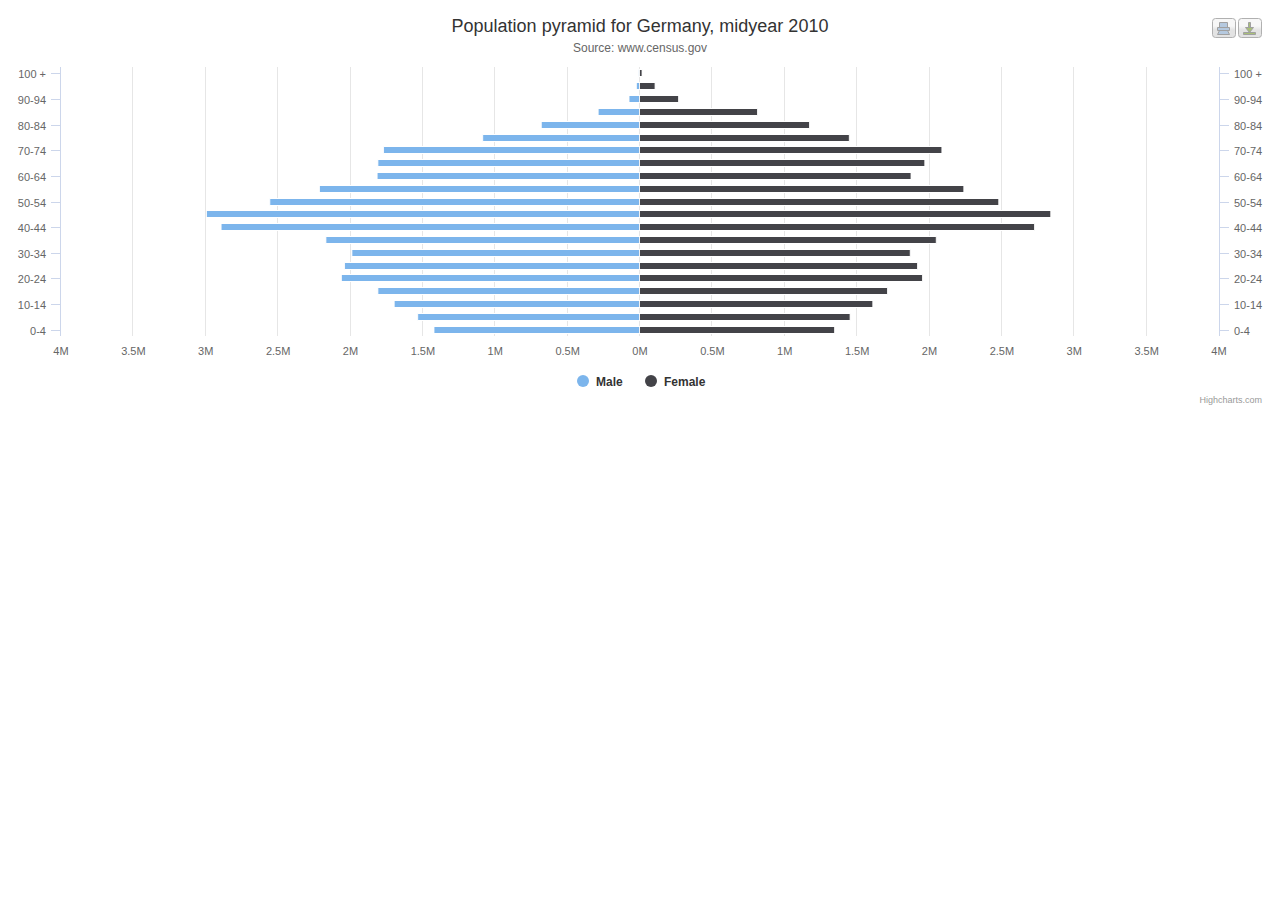
<file: SS2SHV20/WebRoot/examples/bar-negative-stack/index.htm>
<!DOCTYPE HTML>
<html>
	<head>
		<meta http-equiv="Content-Type" content="text/html; charset=utf-8">
		<title>Highcharts Example</title>

		<script type="text/javascript" src="../../js/jquery.min.js"></script>
		<script type="text/javascript">
$(function () {
    var chart,
        categories = ['0-4', '5-9', '10-14', '15-19',
            '20-24', '25-29', '30-34', '35-39', '40-44',
            '45-49', '50-54', '55-59', '60-64', '65-69',
            '70-74', '75-79', '80-84', '85-89', '90-94',
            '95-99', '100 +'];
    $(document).ready(function() {
        chart = new Highcharts.Chart({
            chart: {
                renderTo: 'container',
                type: 'bar'
            },
            title: {
                text: 'Population pyramid for Germany, midyear 2010'
            },
            subtitle: {
                text: 'Source: www.census.gov'
            },
            xAxis: [{
                categories: categories,
                reversed: false
            }, { // mirror axis on right side
                opposite: true,
                reversed: false,
                categories: categories,
                linkedTo: 0
            }],
            yAxis: {
                title: {
                    text: null
                },
                labels: {
                    formatter: function(){
                        return (Math.abs(this.value) / 1000000) + 'M';
                    }
                },
                min: -4000000,
                max: 4000000
            },
    
            plotOptions: {
                series: {
                    stacking: 'normal'
                }
            },
    
            tooltip: {
                formatter: function(){
                    return '<b>'+ this.series.name +', age '+ this.point.category +'</b><br/>'+
                        'Population: '+ Highcharts.numberFormat(Math.abs(this.point.y), 0);
                }
            },
    
            series: [{
                name: 'Male',
                data: [-1746181, -1884428, -2089758, -2222362, -2537431, -2507081, -2443179,
                    -2664537, -3556505, -3680231, -3143062, -2721122, -2229181, -2227768,
                    -2176300, -1329968, -836804, -354784, -90569, -28367, -3878]
            }, {
                name: 'Female',
                data: [1656154, 1787564, 1981671, 2108575, 2403438, 2366003, 2301402, 2519874,
                    3360596, 3493473, 3050775, 2759560, 2304444, 2426504, 2568938, 1785638,
                    1447162, 1005011, 330870, 130632, 21208]
            }]
        });
    });
    
});
		</script>
	</head>
	<body>
<script src="../../js/highcharts.js"></script>
<script src="../../js/modules/exporting.js"></script>

<div id="container" style="min-width: 400px; height: 400px; margin: 0 auto"></div>

	</body>
</html>
</file>
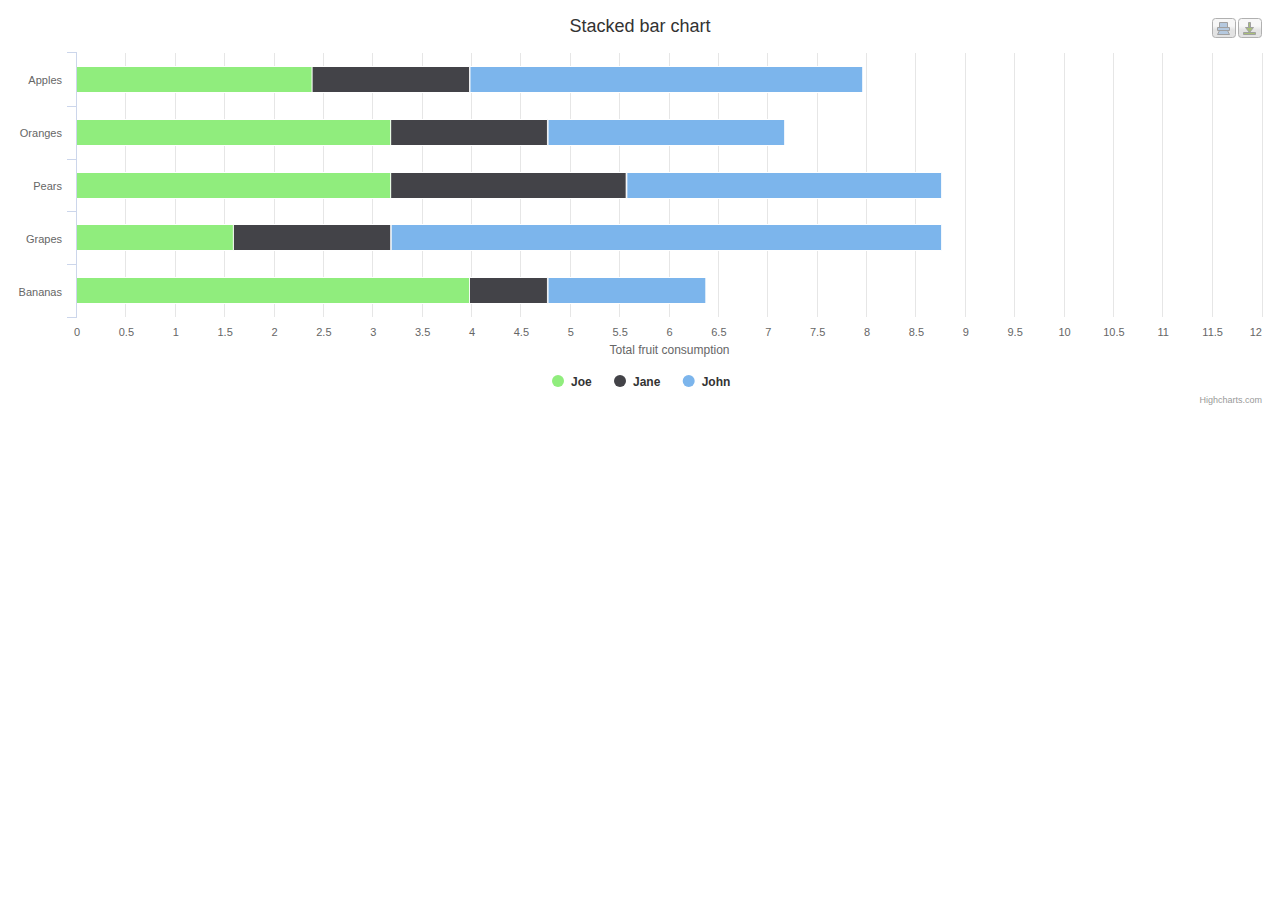
<file: SS2SHV20/WebRoot/examples/bar-stacked/index.htm>
<!DOCTYPE HTML>
<html>
	<head>
		<meta http-equiv="Content-Type" content="text/html; charset=utf-8">
		<title>Highcharts Example</title>

		<script type="text/javascript" src="../../js/jquery.min.js"></script>
		<script type="text/javascript">
$(function () {
    var chart;
    $(document).ready(function() {
        chart = new Highcharts.Chart({
            chart: {
                renderTo: 'container',
                type: 'bar'
            },
            title: {
                text: 'Stacked bar chart'
            },
            xAxis: {
                categories: ['Apples', 'Oranges', 'Pears', 'Grapes', 'Bananas']
            },
            yAxis: {
                min: 0,
                title: {
                    text: 'Total fruit consumption'
                }
            },
            legend: {
                backgroundColor: '#FFFFFF',
                reversed: true
            },
            tooltip: {
                formatter: function() {
                    return ''+
                        this.series.name +': '+ this.y +'';
                }
            },
            plotOptions: {
                series: {
                    stacking: 'normal'
                }
            },
                series: [{
                name: 'John',
                data: [5, 3, 4, 7, 2]
            }, {
                name: 'Jane',
                data: [2, 2, 3, 2, 1]
            }, {
                name: 'Joe',
                data: [3, 4, 4, 2, 5]
            }]
        });
    });
    
});
		</script>
	</head>
	<body>
<script src="../../js/highcharts.js"></script>
<script src="../../js/modules/exporting.js"></script>

<div id="container" style="min-width: 400px; height: 400px; margin: 0 auto"></div>

	</body>
</html>
</file>
<file: SS2SHV20/WebRoot/signIn/css/demo.css>
*, *:after, *:before { -webkit-box-sizing: border-box; box-sizing: border-box; }
.clearfix:before, .clearfix:after { content: ''; display: table; }
.clearfix:after { clear: both; }

body {
	background: #fff;
	color: #383a3c;
	font-weight: 400;
	font-size: 1em;
	line-height: 1.25;
	font-family: 'Raleway', Calibri, Arial, sans-serif;
}

a, button {
	outline: none;
}

a {
	color: #566473;
	text-decoration: none;
}

a:hover, a:focus {
	color: #34495e;
}

section {
	padding: 1em;
	text-align: center;
}

p.ref {
	text-align: center;
	padding: 2em 1em;
}
</file>
<file: SS2SHV20/WebRoot/signIn/css/component.css>
/* Header */
.large-header {
	position: relative;
	width: 100%;
	background: #333;
	overflow: hidden;
	background-size: cover;
	background-position: center center;
	z-index: 1;
}

.demo-1 .large-header {
	background-image: url('../img/demo-1-bg.jpg');
}
.logo_box{
	width: 400px;
	height: 500px;
	padding: 35px;
	color: #EEE;
	position: absolute;
	left: 50%;
	top:50%;
	margin-left: -200px;
	margin-top: -250px;
}
.logo_box h3{
	text-align: center;
	height: 20px;
	font: 20px "microsoft yahei",Helvetica,Tahoma,Arial,"Microsoft jhengHei",sans-serif;
	color: #FFFFFF;
	height: 20px;
	line-height: 20px;
	padding:0 0 35px 0; 
}
.forms{
	width: 280px;
	height: 485px;
}
.logon_inof{
	width: 100%;
	min-height: 450px;
	padding-top: 35px;
	position: relative;
}		
.input_outer{
	height: 46px;
	padding: 0 5px;
	margin-bottom: 30px;
	border-radius: 50px;
	position: relative;
	border: rgba(255,255,255,0.2) 2px solid !important;
}
.u_user{
	width: 25px;
	height: 25px;
	background: url(../img/login_ico.png);
	background-position:  -125px 0;
	position: absolute;
	margin: 10px 13px;
}
.us_uer{
	width: 25px;
	height: 25px;
	background-image: url(../img/login_ico.png);
	background-position: -125px -34px;
	position: absolute;
	margin: 10px 13px;
}
.l-login{
	position: absolute;
	z-index: 1;
	left: 50px;
	top: 0;
	height: 46px;
	font: 14px "microsoft yahei",Helvetica,Tahoma,Arial,"Microsoft jhengHei";
	line-height: 46px;
}
.text{
	width: 220px;
	height: 46px;
	outline: none;
	display: inline-block;
	font: 14px "microsoft yahei",Helvetica,Tahoma,Arial,"Microsoft jhengHei";
	margin-left: 50px;
	border: none;
	background: none;
	line-height: 46px;
}
/*///*/
.mb2{
	margin-bottom: 20px
}
.mb2 a{
	text-decoration: none;
	outline: none;
}
.submit {
	padding: 15px;
	margin-top: 20px;
	display: block;
}
.act-but{
	line-height: 20px;
	text-align: center;
	font-size: 20px;
	border-radius: 50px;
	background: #0096e6;
}
</file>
<file: SS2SHV20/WebRoot/uimarker/css/style.css>
﻿@charset "utf-8";
/* CSS Document */
/***
 * uimaker
 * http://www.uimaker.com
 * e-mail: admin@uimaker.com
 */
*{font-size:9pt;border:0;margin:0;padding:0;}
body{font-family:'微软雅黑'; margin:0 auto;min-width:980px;}
ul{display:block;margin:0;padding:0;list-style:none;}
li{display:block;margin:0;padding:0;list-style: none;}
img{border:0;}
dl,dt,dd,span{margin:0;padding:0;display:block;}
a,a:focus{text-decoration:none;color:#000;outline:none;blr:expression(this.onFocus=this.blur());}
a:hover{color:#00a4ac;text-decoration:none;}
table{border-collapse:collapse;border-spacing: 0;}
cite{font-style:normal;}
h2{font-weight:normal;}

/*cloud*/

#mainBody {width:100%;height:100%;position:absolute;z-index:-1;}
.cloud {position:absolute;top:0px;left:0px;width:100%;height:100%;background:url(../images/cloud.png) no-repeat;z-index:1;opacity:0.5;}
#cloud2 {z-index:2;}


/*login*/
.logintop{height:47px; position:absolute; top:0; background:url(../images/loginbg1.png) repeat-x;z-index:100; width:100%;}
.logintop span{color:#fff; line-height:47px; background:url(../images/loginsj.png) no-repeat 21px 18px; text-indent:44px; color:#afc5d2; float:left;}
.logintop ul{float:right; padding-right:30px;}
.logintop ul li{float:left; margin-left:20px; line-height:47px;}
.logintop ul li a{color:#afc5d2;}
.logintop ul li a:hover{color:#fff;}
.loginbody{background:url(../images/loginbg3.png) no-repeat center center; width:100%; height:585px; overflow:hidden; position:absolute; top:47px;}
.systemlogo{background:url(../images/loginlogo.png) no-repeat center;width:100%; height:71px; margin-top:75px;}
.loginbox{width:692px; height:336px; background:url(../images/logininfo.png) no-repeat; margin-top:30px;}
.loginbox ul{margin-top:88px; margin-left:285px;}
.loginbox ul li{margin-bottom:25px;}
.loginbox ul li label{color:#687f92; padding-left:25px;}
.loginbox ul li label a{color:#687f92;}
.loginbox ul li label a:hover{color:#3d96c9;}
.loginbox ul li label input{margin-right:5px;}
.loginuser{width:299px; height:48px; background:url(../images/loginuser.png) no-repeat; border:none; line-height:48px; padding-left:44px; font-size:14px; font-weight:bold;}
.loginpwd{width:299px; height:48px; background:url(../images/loginpassword.png) no-repeat; border:none;line-height:48px; padding-left:44px; font-size:14px; color:#90a2bc;}
.loginbtn{width:111px;height:35px; background:url(../images/buttonbg.png) repeat-x; font-size:14px; font-weight:bold; color:#fff;cursor:pointer; line-height:35px;}
.loginbm{height:50px; line-height:50px; text-align:center; background:url(../images/loginbg2.png) repeat-x;position:absolute; bottom:0; width:100%; color:#0b3a58;}
.loginbm a{font-weight:bold;color:#0b3a58;}
.loginbm a:hover{color:#fff;}


/*top.html*/
.header{height:88px;}
.topleft{height:88px;background:url(../images/topleft.jpg) no-repeat;float:left; width:300px;}
.topleft img{margin-top:12px;margin-left:10px;}
.topright{height:88px;background:url(../images/topright.jpg) no-repeat right;float:right;}
.nav{float:left;}
.nav li{float:left;width:87px;height:88px; text-align:center;}
.nav li a{display:block;width:87px;height:88px;-moz-transition: none; transition: background-color 0.3s linear; -moz-transition: background-color 0.3s linear; -webkit-transition: background-color 0.3s linear; -o-transition: background-color 0.3s linear; }
.nav li a.selected{background:url(../images/navbg.png) no-repeat;}
.nav li a:hover{display:block;background:#000;color:#fff;background: none repeat scroll 0% 0% rgb(43, 127, 181);}
.nav li img{margin-top:10px;}
.nav li a{display:block;}
.nav a h2{font-size:14px;color:#d6e8f1;}
.nav a:hover h2{color:#fff;}
.topright ul{padding-top:15px; float:right; padding-right:12px;}
.topright ul li{float:left; padding-left:9px; padding-right:9px; background:url(../images/line.gif) no-repeat right;}
.topright ul li:last-child{background:none;}
.topright ul li a{font-size:13px; color:#e9f2f7;}
.topright ul li a:hover{color:#fff;}
.topright ul li span{margin-top:2px;float:left;padding-right:3px;}
.user{height:30px;background:url(../images/ub1.png) repeat-x;clear:both;margin-top:10px;float:right; margin-right:12px;border-radius:30px; behavior:url(js/pie.htc); white-space:nowrap;position:relative;}
.user span{display:inline-block;padding-right:10px; background:url(../images/user.png) no-repeat 15px 10px; line-height:30px; font-size:14px;color:#b8ceda; padding-left:20px; padding-left:35px;}
.user b{display:inline-block;width:20px;height:18px; background:url(../images/msg.png);text-align:center; font-weight:normal; color:#fff;font-size:14px;margin-right:13px; margin-top:7px; line-height:18px;}
.user i{display:inline-block;margin-right:5px;font-style:normal;line-height:30px; font-size:14px;color:#b8ceda;}

/*left.html*/
.lefttop{background:url(../images/lefttop.gif) repeat-x;height:40px;color:#fff;font-size:14px;line-height:40px;}
.lefttop span{margin-left:8px; margin-top:10px;margin-right:8px; background:url(../images/leftico.png) no-repeat; width:20px; height:21px;float:left;}
.leftmenu{width:187px;padding-bottom: 9999px;margin-bottom: -9999px; overflow:hidden; background:url(../images/leftline.gif) repeat-y right;}
.leftmenu dd{background:url(../images/leftmenubg.gif) repeat-x;line-height:35px;font-weight:bold;font-size:14px;border-right:solid 1px #b7d5df;}
.leftmenu dd span{float:left;margin:10px 8px 0 12px;}
.leftmenu dd .menuson{display:none;}
.leftmenu dd:first-child .menuson{display:block;}
.menuson {line-height:30px; font-weight:normal; }
.menuson li{cursor:pointer;}
.menuson li.active{position:relative; background:url(../images/libg.png) repeat-x; line-height:30px; color:#fff;}
.menuson li cite{display:block; float:left; margin-left:32px; background:url(../images/list.gif) no-repeat; width:16px; height:16px; margin-top:7px;}
.menuson li.active cite{background:url(../images/list1.gif) no-repeat;}
.menuson li.active i{display:block; background:url(../images/sj.png) no-repeat; width:6px; height:11px; position:absolute; right:0;z-index:10000; top:9px; right:-1px;}
.menuson li a{ display:block; *display:inline; *padding-top:5px;}
.menuson li.active a{color:#fff;}
.title{cursor:pointer;}


/*right.html*/
.place{height:40px; background:url(../images/righttop.gif) repeat-x;}
.place span{line-height:40px; font-weight:bold;float:left; margin-left:12px;}
.placeul li{float:left; line-height:40px; padding-left:7px; padding-right:12px; background:url(../images/rlist.gif) no-repeat right;}
.placeul li:last-child{background:none;}
.rightinfo{padding:8px;}
.tools{clear:both; height:35px; margin-bottom:8px;}
.toolbar{float:left;}
.toolbar li{background:url(../images/toolbg.gif) repeat-x; line-height:33px; height:33px; border:solid 1px #d3dbde; float:left; padding-right:10px; margin-right:5px;border-radius: 3px; behavior:url(js/pie.htc); cursor:pointer;}
.toolbar li span{float:left; margin-left:10px; margin-right:5px; margin-top:5px;}
.toolbar1{float:right;}
.toolbar1 li{background:url(../images/toolbg.gif) repeat-x; line-height:33px; height:33px; border:solid 1px #d3dbde; float:left; padding-right:10px; margin-left:5px;border-radius: 3px; behavior:url(js/pie.htc);}
.toolbar1 li span{float:left; margin-left:10px; margin-right:5px; margin-top:5px;}
.tablelist{border:solid 1px #cbcbcb; width:100%; clear:both;}
.tablelist th{background:url(../images/th.gif) repeat-x; height:34px; line-height:34px; border-bottom:solid 1px #b6cad2; text-indent:11px; text-align:left;}
.tablelist td{line-height:35px; text-indent:11px; border-right: dotted 1px #c7c7c7;}
.tablelink{color:#056dae;}
.tablelist tbody tr.odd{background:#f5f8fa;}
.tablelist tbody tr:hover{background:#e5ebee;}
.sort{padding-left:3px;}

/*page*/
.pagin{position:relative;margin-top:10px;padding:0 12px;}
.pagin .blue{color:#056dae;font-style:normal;}
.pagin .paginList{position:absolute;right:12px;top:0;}
.pagin .paginList .paginItem{float:left;}
.pagin .paginList .paginItem a{float:left;width:31px;height:28px;border:1px solid #DDD; text-align:center;line-height:30px;border-left:none;color:#3399d5;}
.pagin .paginList .paginItem:first-child a{border-left:1px solid #DDD;}
.pagin .paginList .paginItem:first-child a{border-bottom-left-radius:5px;border-top-left-radius:5px;}
.pagin .paginList .paginItem:last-child a{border-bottom-right-radius:5px;border-top-right-radius:5px;}
.pagin .paginList .paginItem.current,.pagin .paginList .paginItem.current a{background:#f5f5f5; cursor:default;color:#737373;}
.pagin .paginList .paginItem:hover{background:#f5f5f5;}
.pagin .paginList .paginItem.more,.pagin .paginList .paginItem.more a:hover{ cursor:default;}
.pagin .paginList .paginItem.more:hover{background:#FFF;}
.pagin .paginList .paginItem.more a{color:#737373;}
.pagepre{background:url(../images/pre.gif) no-repeat center center; width:31px; height:28px;}
.pagenxt{background:url(../images/next.gif) no-repeat center center; width:31px; height:28px;}

/*index*/
.mainindex{padding:20px; overflow:hidden;}
.welinfo{height:32px; line-height:32px; padding-bottom:8px;}
.welinfo span{float:left;}
.welinfo b{padding-left:8px;}
.welinfo a{padding-left:15px;color:#3186c8;}
.welinfo a:hover{color:#F60;}
.welinfo i{font-style:normal; padding-left:8px;}
.xline{border-bottom:solid 1px #dfe9ee; height:5px;}
.iconlist{padding-left:40px; overflow:hidden;}
.iconlist li{text-align:center; float:left; margin-right:25px; margin-top:25px;}
.iconlist li p{line-height:25px;}
.ibox{clear:both; padding-left:40px; padding-top:18px; overflow:hidden; padding-bottom:18px;}
.ibtn{background:url(../images/ibtnbg.png) repeat-x;border:solid 1px #bfcfe1; height:23px; line-height:23px; display:block; float:left; padding:0 15px; cursor:pointer;}
.ibtn img{margin-top:5px; float:left; padding-right:7px;}
.box{height:15px;}
.infolist{padding-left:40px; padding-bottom:15px;}
.infolist li{ line-height:23px; height:23px; margin-bottom:8px;}
.infolist li span{float:left; display:block; margin-right:10px;}
.uimakerinfo{padding-left:40px; background:url(../images/search.png) no-repeat 10px 15px; padding-top:15px; padding-bottom:20px;}
.umlist{padding-left:40px;}
.umlist li{float:left; background:url(../images/ulist.png) no-repeat 0 5px; padding-left:10px; margin-right:15px;}


/*default*/
.mainbox{padding:8px;position:relative;}
.mainleft{padding-right:298px;}
.leftinfo{border:#d3dbde solid 1px; height:290px;}
.mainright{width:298px;position:absolute; top:8px; right:8px;}
.dflist{border:#d3dbde solid 1px; width:288px; height:290px; float:right;}
.dflist1{border:#d3dbde solid 1px; width:288px; height:238px; float:right; margin-top:8px;}
.listtitle{background:url(../images/tbg.png) repeat-x; height:36px; line-height:36px; border-bottom:solid 1px #d3dbde; text-indent:14px; font-weight:bold; font-size:14px;}
.more1{float:right; font-weight:normal;color:#307fb1; padding-right:17px;}
.maintj{text-align:center;}
.newlist{padding-left:14px; padding-top:15px;}
.newlist li{line-height:25px; background:url(../images/list2.png) no-repeat 0px 8px; text-indent:11px;}
.newlist i{width:80px; display:block; float:left; font-style:normal;}
.newlist b{font-weight:normal; color:#7b7b7b; padding-left:10px;}
.leftinfos{height:238px;margin-top:8px;}
.infoleft{border:#d3dbde solid 1px; float:left;height:238px;}
.inforight{border:#d3dbde solid 1px; float:right;height:238px; }
.tooli{padding:30px 20px;}
.tooli li{float:left;padding-left:15px; padding-right:15px;margin-bottom:20px;}
.tooli li span{text-align:center;}
.tooli li p{line-height:35px; text-align:center;}


/*form*/
.formbody{padding:10px 18px;}
.formtitle{border-bottom:solid 1px #d0dee5; line-height:35px; position:relative; height:35px; margin-bottom:28px;}
.formtitle span{font-weight:bold;font-size:14px; border-bottom:solid 3px #66c9f3;float:left; position:absolute; z-index:100; bottom:-1px; padding:0 3px; height:30px; line-height:30px;}
.forminfo{padding-left:23px;}
.forminfo li{margin-bottom:13px; clear:both;}
.forminfo li label{width:86px;line-height:34px; display:block; float:right;}
.forminfo li i{color:#7f7f7f; padding-left:20px; font-style:normal;}
.forminfo li cite{display:block; padding-top:10px;}
.dfinput{width:345px; height:32px; line-height:32px; border-top:solid 1px #a7b5bc; border-left:solid 1px #a7b5bc; border-right:solid 1px #ced9df; border-bottom:solid 1px #ced9df; background:url(../images/inputbg.gif) repeat-x; text-indent:10px;}
.textinput{border-top:solid 1px #a7b5bc; border-left:solid 1px #a7b5bc; border-right:solid 1px #ced9df; border-bottom:solid 1px #ced9df; background:url(../images/inputbg.gif) repeat-x; padding:10px; width:504px; height:135px; line-height:20px; overflow:hidden;}
.btn{width:137px;height:35px; background:url(../images/btnbg.png) no-repeat; font-size:14px;font-weight:bold;color:#fff; cursor:pointer;}


/*tip*/
.tip{width:485px; height:260px; position:absolute;top:10%; left:30%;background:#fcfdfd;box-shadow:1px 8px 10px 1px #9b9b9b;border-radius:1px;behavior:url(js/pie.htc); display:none; z-index:1111;}
.tiptop{height:40px; line-height:40px; background:url(../images/tcbg.gif)  repeat-x; cursor:pointer;}
.tiptop span{font-size:14px; font-weight:bold; color:#fff;float:left; text-indent:20px;}
.tiptop a{display:block; background:url(../images/close.png) no-repeat; width:22px; height:22px;float:right;margin-right:7px; margin-top:10px; cursor:pointer;}
.tiptop a:hover{background:url(../images/close1.png) no-repeat;}
.tipinfo{padding-top:30px;margin-left:65px; height:95px;}
.tipinfo span{width:95px; height:95px;float:left;}
.tipright{float:left;padding-top:15px; padding-left:10px;}
.tipright p{font-size:14px; font-weight:bold; line-height:35px;}
.tipright cite{color:#858686;}
.tipbtn{margin-top:25px; margin-left:125px;}
.sure ,.cancel{width:96px; height:35px; line-height:35px; color:#fff; background:url(../images/btnbg1.png) repeat-x; font-size:14px; font-weight:bold;border-radius: 3px; cursor:pointer;}
.cancel{background:url(../images/btnbg2.png) repeat-x;color:#000;font-weight:normal;}

/*tools*/
.toolsli{clear:both; overflow:hidden; margin-bottom:20px;}
.toollist{margin-left:20px; overflow:hidden; float:left;}
.toollist li{width:66px; text-align:center; float:left; margin-right:32px;}
.toollist li a{width:65px; height:65px; background:#fafbfb; border-right:solid 1px #dbdbdb;border-bottom:solid 1px #dbdbdb; display:block;}
.toollist li a:hover{background:#eef4f7;border-right:solid 1px #d0d5d7;border-bottom:solid 1px #d0d5d7;}
.toollist li h2{line-height:35px;}
.tooladd{margin-top:25px; width:20px; height:20px; float:left; display:block;}

/*error 404*/
.error{background:url(../images/404.png) no-repeat; width:490px; margin-top:75px;padding-top:65px;}
.error h2{font-size:22px; padding-left:154px;}
.error p{padding-left:154px; line-height:35px;color:#717678;}
.reindex{padding-left:154px;}
.reindex a{width:115px; height:35px; font-size:14px; font-weight:bold; color:#fff; background:#3c95c8; display:block; line-height:35px; text-align:center;border-radius: 3px; behavior:url(js/pie.htc);margin-top:20px;}

/*computer*/
.comtitle{padding:20px; clear:both;}
.comtitle span{width:10px;height:10px; background:url(../images/clist.png) no-repeat; float:left; background:#fff; padding-top:3px;}
.comtitle h2{font-size:14px; display:block; float:left;color:#2a3e93; background:#fff; padding-left:5px; padding-right:8px;}
.rline{border-bottom:solid 1px #e5ecf0; height:10px; margin-left:50px;}
.disklist{padding-left:20px; padding-right:20px;}
.disklist li{width:275px;_width:270px;float:left; margin-right:10px;px;height:70px; cursor:pointer; margin-bottom:5px;border:solid 1px #fff;}
.disklist li a{color:#000;}
.disklist li:hover{background:#fcfcfc; border:solid 1px #e5ecf0;}
.dleft{background:url(../images/c02.png) no-repeat; height:50px; margin-left:12px; float:left; width:50px; margin-top:15px;}
.dleft1{background:url(../images/c01.png) no-repeat; height:50px; margin-left:12px; float:left; width:50px; margin-top:15px;}
.dleft2{background:url(../images/c03.png) no-repeat; height:50px; margin-left:12px; float:left; width:50px; margin-top:15px;}
.dright{float:left; margin-left:10px; margin-top:5px;}
.dright h3{font-weight:normal; padding-top:15px;}
.dright p{color:#949494;}
.dinfo{width:189px;height:15px; background:url(../images/diskbg.png) no-repeat; margin-top:5px; margin-bottom:5px;}
.dinfo span{background:url(../images/cbg.png) repeat-x; height:15px;}
.filetable{width:100%;}
.filetable thead tr{background:#f5f9fb; line-height:35px;}
.filetable thead tr th{text-align:left; text-indent:15px;font-weight:normal;color:#597190;}
.filetable tbody tr td{text-indent:15px; line-height:23px;}
.filetable tbody tr td img {margin-right:5px;}
.tdlast{text-align:right;}
.filetable tbody tr:hover{background:#f5f8fa; cursor:pointer;}

/*imglist*/
.imglist{clear:both; overflow:hidden; margin-bottom:20px; margin-left:5px;}
.imglist li{width:188px; border:solid 1px #fff;height:199px;float:left; margin-right:8px; margin-bottom:10px; cursor:pointer;}
.imglist li:hover{border:solid 1px #d7e4ea;}
.imglist li span{width:168px; height:126px; margin:8px;}
.imglist li h2{text-align:center; line-height:25px;}
.imglist li p{text-align:center; line-height:17px; background:url(../images/line1.png) center center no-repeat;}
.imglist li p a{color:#1f7cb6;}
.imglist li p a:hover{color:#F60;}

/*imgtable*/
.imgtable{width:100%;border:solid 1px #cbcbcb; }
.imgtable th{background:url(../images/th.gif) repeat-x; height:34px; line-height:34px; border-bottom:solid 1px #b6cad2; text-indent:21px; text-align:left;}
.imgtable td{line-height:20px; text-indent:21px; border-right: dotted 1px #c7c7c7;}
.imgtable td img{margin:10px 20px 10px 0;}
.imgtable td p{color:#919191;}
.imgtable td i{font-style:normal; color:#ea2020;}
.imgtd{text-indent:0;}
.imgtable tbody tr.odd{background:#f5f8fa;}
.imgtable tbody tr:hover{background:#e5ebee;}

/*tab*/
.itab{height:36px; border-bottom:solid 1px #d0dee5; position:relative; border-left:solid 1px #d3dbde;}
.itab ul li{float:left;height:37px; line-height:37px; background:url(../images/itabbg.png) repeat-x; border-right:solid 1px #d3dbde;}
.itab ul li a{font-size:14px; color:#000; padding-left:25px; padding-right:25px;}
.itab ul li a.selected{ height:37px; display:block; background:url(../images/itabbg1.png) repeat-x; font-weight:bold;}
.tabson{margin:18px 0px;}
.formtext{height:45px; padding-left:25px; line-height:20px; color:#848383;}
.formtext b{color:#d70101;}
.forminfo b{color:#ea2020; padding-left:3px;}

/*class*/
.classlist li{float:left;margin-right:10px;margin-bottom:10px;padding:12px;border:1px solid #ebebeb; background:#fcfcfc;}
.classlist li:hover{border:1px solid #3eafe0; cursor:pointer;}
.classlist li span{float:left;margin-right:18px;border:3px solid #fff;}
.classlist li .lright{float:left;width:150px;}
.classlist li .lright h2{font-size:12px; font-weight:bold;line-height:30px;}
.classlist li .lright p{line-height:20px;}
.enter{display:block;margin-top:5px;width:94px;height:30px;color:#fff;background:#3eafe0;font-weight:bold; border-radius:2px; text-align:center;line-height:30px; cursor:pointer;}
.enter:hover{color:#fff; background:#d98c1d;}
.clear{clear:both;}

/*seachform*/
.seachform{ height:42px;}
.seachform li{float:left; margin-right:15px;}
.seachform li label{padding-right:10px; float:left; line-height:32px;}
.scinput{width:150px; height:32px; line-height:32px; border-top:solid 1px #a7b5bc; border-left:solid 1px #a7b5bc; border-right:solid 1px #ced9df; border-bottom:solid 1px #ced9df; background:url(../images/inputbg.gif) repeat-x; text-indent:10px;}
.scbtn{width:85px;height:35px; background:url(../images/btnbg.png) no-repeat center; font-size:14px;font-weight:bold;color:#fff; cursor:pointer;border-radius:3px; behavior:url(js/pie.htc);}
</file>
